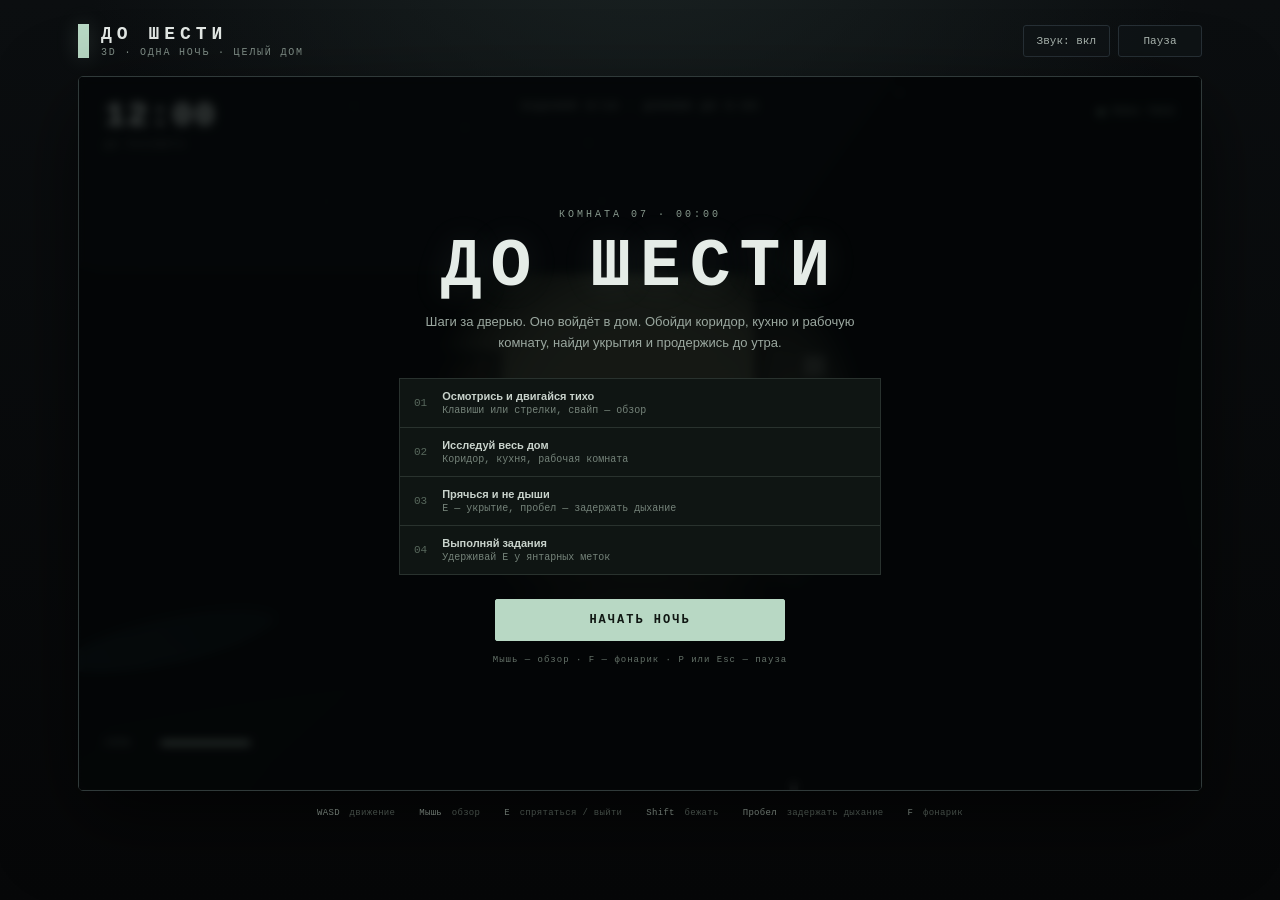
<file: index.html>
<!doctype html>
<html lang="ru">
<head>
  <meta charset="UTF-8">
  <meta name="viewport" content="width=device-width, initial-scale=1.0, viewport-fit=cover">
  <meta name="theme-color" content="#080b0d">
  <title>До шести — 3D-хоррор</title>
  <link rel="stylesheet" href="style.css">
</head>
<body>
  <main class="app">
    <header class="topbar">
      <div class="brand">
        <span class="brand-mark" aria-hidden="true"></span>
        <div>
          <div class="brand-title">ДО ШЕСТИ</div>
          <div class="brand-subtitle">3d · одна ночь · целый дом</div>
        </div>
      </div>
      <div class="top-actions">
        <button id="soundButton" class="icon-button" type="button" aria-label="Выключить звук">Звук: вкл</button>
        <button id="pauseButton" class="icon-button" type="button" aria-label="Поставить игру на паузу">Пауза</button>
      </div>
    </header>

    <section class="game-frame" id="gameFrame" aria-label="Трёхмерный дом">
      <canvas id="gameCanvas" width="1100" height="700">
        Для игры нужен браузер с поддержкой WebGL.
      </canvas>
      <div class="hidden-mask" id="hiddenMask"></div>
      <div class="crosshair" id="crosshair"></div>

      <div class="hud" id="hud">
        <div class="clock-block">
          <span class="clock" id="clock">12:00</span>
          <span class="clock-caption">до рассвета</span>
        </div>
        <div class="hud-center">
          <span class="objective" id="objective">Доживи до 6:00</span>
          <span class="notice" id="notice" aria-live="polite"></span>
        </div>
        <div class="danger-block">
          <span class="danger-dot" id="dangerDot"></span>
          <span id="dangerText">Пока тихо</span>
        </div>
      </div>

      <div class="meters" id="meters">
        <div class="meter-row">
          <span>Силы</span>
          <div class="meter"><i id="staminaFill"></i></div>
        </div>
        <div class="meter-row breath-row" id="breathRow">
          <span>Воздух</span>
          <div class="meter"><i id="breathFill"></i></div>
        </div>
      </div>

      <div class="interaction" id="interaction"></div>

      <div class="overlay" id="overlay">
        <div class="menu-panel">
          <span class="eyebrow" id="overlayEyebrow">КОМНАТА 07 · 00:00</span>
          <h1 id="overlayTitle">ДО ШЕСТИ</h1>
          <p class="menu-lead" id="overlayText">Ты слышишь шаги за дверью. Оно войдёт в дом. Обойди коридор, кухню и рабочую комнату, найди укрытия, выполни задания и продержись до утра.</p>
          <div class="rules" id="rules">
            <div class="rule">
              <span class="rule-number">01</span>
              <div><strong>Осмотрись и двигайся тихо</strong><span>Клавиши или стрелки, свайп — обзор</span></div>
            </div>
            <div class="rule">
              <span class="rule-number">02</span>
              <div><strong>Исследуй весь дом</strong><span>Коридор, кухня, рабочая комната</span></div>
            </div>
            <div class="rule">
              <span class="rule-number">03</span>
              <div><strong>Прячься и не дыши</strong><span>E — укрытие, пробел — задержать дыхание</span></div>
            </div>
            <div class="rule">
              <span class="rule-number">04</span>
              <div><strong>Выполняй задания</strong><span>Удерживай E у янтарных меток</span></div>
            </div>
          </div>
          <button id="primaryButton" class="primary-button" type="button">Начать ночь</button>
          <span class="menu-hint" id="menuHint">Мышь или свайп — обзор · F или «Свет» — фонарик · P — пауза</span>
        </div>
      </div>

      <div class="mobile-controls" aria-label="Сенсорное управление">
        <div class="dpad">
          <button type="button" data-key="ArrowUp" class="dpad-up" aria-label="Вперёд">↑</button>
          <button type="button" data-key="ArrowLeft" class="dpad-left" aria-label="Влево">←</button>
          <button type="button" data-key="ArrowDown" class="dpad-down" aria-label="Назад">↓</button>
          <button type="button" data-key="ArrowRight" class="dpad-right" aria-label="Вправо">→</button>
        </div>
        <div class="mobile-actions">
          <button type="button" data-key="KeyF" class="small-action">Свет</button>
          <button type="button" data-key="ShiftLeft" class="small-action">Бег</button>
          <button type="button" data-key="Space" class="small-action">Дыхание</button>
          <button type="button" data-key="KeyE" class="main-action">E</button>
        </div>
      </div>
    </section>

    <footer class="controls-help">
      <span><kbd>WASD</kbd> движение</span>
      <span><kbd>Мышь</kbd> обзор</span>
      <span><kbd>E</kbd> спрятаться / выйти</span>
      <span><kbd>Shift</kbd> бежать</span>
      <span><kbd>Пробел</kbd> задержать дыхание</span>
      <span><kbd>F</kbd> фонарик</span>
    </footer>
  </main>
  <script type="importmap">
    { "imports": { "three": "./three.module.js" } }
  </script>
  <script type="module" src="game.js"></script>
</body>
</html>
</file>
<file: style.css>
:root {
  color-scheme: dark;
  --bg: #07090b;
  --panel: #0e1215;
  --line: #273036;
  --text: #e4e9e6;
  --muted: #829089;
  --accent: #b8d8c4;
  --danger: #df635c;
  --mono: "Courier New", Courier, monospace;
}

* {
  box-sizing: border-box;
}

html,
body {
  margin: 0;
  min-height: 100%;
  background: var(--bg);
}

body {
  min-height: 100vh;
  color: var(--text);
  font-family: Arial, Helvetica, sans-serif;
  background:
    radial-gradient(circle at 50% -20%, #1c2525 0, transparent 46%),
    linear-gradient(180deg, #0b0e10, #060708);
  user-select: none;
}

button {
  font: inherit;
}

button:focus-visible {
  outline: 2px solid var(--accent);
  outline-offset: 3px;
}

.app {
  width: min(1180px, 100%);
  margin: 0 auto;
  padding: 24px 28px 20px;
}

.topbar {
  display: flex;
  align-items: center;
  justify-content: space-between;
  margin-bottom: 18px;
}

.brand {
  display: flex;
  align-items: center;
  gap: 12px;
}

.brand-mark {
  width: 11px;
  height: 34px;
  background: var(--accent);
  box-shadow: 0 0 22px #b8d8c433;
}

.brand-title {
  font-family: var(--mono);
  font-size: 18px;
  font-weight: 700;
  letter-spacing: 5px;
}

.brand-subtitle {
  margin-top: 3px;
  color: var(--muted);
  font-family: var(--mono);
  font-size: 10px;
  letter-spacing: 1.8px;
  text-transform: uppercase;
}

.top-actions {
  display: flex;
  gap: 8px;
}

.icon-button {
  min-width: 84px;
  padding: 9px 13px;
  border: 1px solid var(--line);
  border-radius: 3px;
  color: #aab5af;
  background: #101417cc;
  font-family: var(--mono);
  font-size: 11px;
  cursor: pointer;
  transition: color 150ms, border-color 150ms, background 150ms;
}

.icon-button:hover {
  color: var(--text);
  border-color: #53615a;
  background: #18201d;
}

.game-frame {
  position: relative;
  overflow: hidden;
  width: 100%;
  border: 1px solid #303a3a;
  border-radius: 5px;
  background: #0b0e10;
  box-shadow: 0 28px 80px #0009, inset 0 0 50px #000;
  aspect-ratio: 11 / 7;
}

.game-frame::after {
  position: absolute;
  inset: 0;
  z-index: 4;
  border: 1px solid #ffffff09;
  background: repeating-linear-gradient(0deg, transparent 0, transparent 3px, #0000000d 4px);
  pointer-events: none;
  content: "";
}

canvas {
  display: block;
  width: 100%;
  height: 100%;
  background: #0b0e10;
}

.hud {
  position: absolute;
  inset: 0 0 auto;
  z-index: 5;
  display: grid;
  grid-template-columns: 1fr 2fr 1fr;
  align-items: start;
  padding: 22px 26px;
  pointer-events: none;
}

.clock-block {
  display: flex;
  flex-direction: column;
}

.clock {
  color: #d8e4dc;
  font-family: var(--mono);
  font-size: clamp(22px, 3vw, 34px);
  font-weight: 700;
  letter-spacing: 2px;
  line-height: 1;
  text-shadow: 0 0 18px #b8d8c422;
}

.clock-caption {
  margin-top: 7px;
  color: #728078;
  font-family: var(--mono);
  font-size: 9px;
  letter-spacing: 2px;
  text-transform: uppercase;
}

.hud-center {
  display: flex;
  flex-direction: column;
  align-items: center;
  gap: 10px;
  padding-top: 2px;
}

.objective {
  color: #95a59b;
  font-family: var(--mono);
  font-size: 10px;
  letter-spacing: 2.2px;
  text-transform: uppercase;
}

.notice {
  min-height: 18px;
  color: #d3ded6;
  font-family: var(--mono);
  font-size: 12px;
  letter-spacing: 1px;
  text-align: center;
  text-shadow: 0 2px 6px #000;
}

.notice.danger {
  color: #ef8b80;
}

.danger-block {
  display: flex;
  align-items: center;
  justify-content: flex-end;
  gap: 8px;
  padding-top: 7px;
  color: #86958c;
  font-family: var(--mono);
  font-size: 10px;
  letter-spacing: 1px;
  text-transform: uppercase;
}

.danger-dot {
  width: 6px;
  height: 6px;
  border-radius: 50%;
  background: #7b9685;
  box-shadow: 0 0 9px #7b968566;
}

.danger-block.alert {
  color: #e68b82;
}

.danger-block.alert .danger-dot {
  background: var(--danger);
  box-shadow: 0 0 12px #df635caa;
  animation: pulse 700ms infinite alternate;
}

.meters {
  position: absolute;
  bottom: 24px;
  left: 26px;
  z-index: 5;
  display: flex;
  flex-direction: column;
  gap: 8px;
  width: 145px;
  pointer-events: none;
}

.meter-row {
  display: grid;
  grid-template-columns: 48px 1fr;
  align-items: center;
  gap: 8px;
  color: #89978f;
  font-family: var(--mono);
  font-size: 9px;
  letter-spacing: 1px;
  text-transform: uppercase;
}

.meter {
  overflow: hidden;
  height: 4px;
  background: #ffffff17;
}

.meter i {
  display: block;
  width: 100%;
  height: 100%;
  background: #adc6b5;
  transition: width 100ms linear;
}

.breath-row {
  visibility: hidden;
}

.breath-row.visible {
  visibility: visible;
}

.breath-row .meter i {
  background: #94b8c8;
}

.interaction {
  position: absolute;
  bottom: 26px;
  left: 50%;
  z-index: 5;
  min-width: 210px;
  padding: 9px 15px;
  border: 1px solid transparent;
  border-radius: 3px;
  color: transparent;
  background: transparent;
  font-family: var(--mono);
  font-size: 11px;
  letter-spacing: 1px;
  text-align: center;
  transform: translateX(-50%);
  pointer-events: none;
}

.interaction.visible {
  border-color: #b8d8c433;
  color: #d8e4dc;
  background: #0b100ee6;
}

.overlay {
  position: absolute;
  inset: 0;
  z-index: 10;
  display: flex;
  align-items: center;
  justify-content: center;
  padding: 30px;
  background: #050809b8;
  backdrop-filter: blur(5px);
  transition: opacity 220ms;
}

.overlay.is-hidden {
  visibility: hidden;
  opacity: 0;
  pointer-events: none;
}

.menu-panel {
  width: min(490px, 100%);
  text-align: center;
}

.eyebrow {
  color: #87988d;
  font-family: var(--mono);
  font-size: 10px;
  letter-spacing: 3px;
}

.menu-panel h1 {
  margin: 12px 0 10px;
  color: #e5ece7;
  font-family: var(--mono);
  font-size: clamp(38px, 7vw, 68px);
  letter-spacing: 9px;
  line-height: 1;
  text-shadow: 0 0 35px #b8d8c41c;
}

.menu-lead {
  max-width: 440px;
  margin: 0 auto 24px;
  color: #9ba8a0;
  font-size: 13px;
  line-height: 1.65;
}

.rules {
  display: grid;
  gap: 1px;
  margin-bottom: 24px;
  border: 1px solid #29322e;
  background: #29322e;
  text-align: left;
}

.rule {
  display: flex;
  align-items: center;
  gap: 15px;
  padding: 11px 14px;
  background: #0e1312f2;
}

.rule-number {
  color: #57675c;
  font-family: var(--mono);
  font-size: 11px;
}

.rule div {
  display: flex;
  flex-direction: column;
  gap: 3px;
}

.rule strong {
  color: #c9d3cc;
  font-size: 11px;
  font-weight: 600;
}

.rule div span {
  color: #75837a;
  font-family: var(--mono);
  font-size: 10px;
}

.primary-button {
  width: min(290px, 100%);
  padding: 13px 22px;
  border: 1px solid #b8d8c4;
  border-radius: 2px;
  color: #101713;
  background: #b8d8c4;
  font-family: var(--mono);
  font-size: 12px;
  font-weight: 700;
  letter-spacing: 2px;
  text-transform: uppercase;
  cursor: pointer;
  transition: background 150ms, box-shadow 150ms;
}

.primary-button:hover {
  background: #d3e5d9;
  box-shadow: 0 0 26px #b8d8c426;
}

.menu-hint {
  display: block;
  margin-top: 14px;
  color: #647168;
  font-family: var(--mono);
  font-size: 9px;
  letter-spacing: 1px;
}

.controls-help {
  display: flex;
  justify-content: center;
  flex-wrap: wrap;
  gap: 12px 24px;
  padding: 17px 0 0;
  color: #637068;
  font-family: var(--mono);
  font-size: 9px;
  letter-spacing: 0.3px;
}

kbd {
  margin-right: 4px;
  color: #9faea4;
  font-family: inherit;
}

.mobile-controls {
  display: none;
}

@keyframes pulse {
  from { opacity: 0.45; }
  to { opacity: 1; }
}

@media (max-width: 760px) {
  .app {
    padding: 14px 12px;
  }

  .brand-subtitle,
  .controls-help {
    display: none;
  }

  .brand-title {
    font-size: 14px;
    letter-spacing: 3px;
  }

  .brand-mark {
    height: 26px;
  }

  .icon-button {
    min-width: 0;
    padding: 8px 10px;
    font-size: 9px;
  }

  .hud {
    padding: 14px;
  }

  .hud-center {
    display: none;
  }

  .danger-block {
    font-size: 8px;
  }

  .meters {
    bottom: 14px;
    left: 14px;
    width: 115px;
  }

  .interaction {
    bottom: 12px;
    min-width: 160px;
    padding: 6px 9px;
    font-size: 9px;
  }

  .overlay {
    padding: 18px;
  }

  .menu-lead {
    margin-bottom: 14px;
    font-size: 11px;
  }

  .rules {
    margin-bottom: 14px;
  }

  .rule {
    padding: 7px 10px;
  }

  .menu-hint {
    margin-top: 9px;
  }
}

@media (pointer: coarse) and (max-width: 1000px) {
  .game-frame.playing .mobile-controls {
    position: absolute;
    inset: auto 12px 12px;
    z-index: 7;
    display: flex;
    align-items: flex-end;
    justify-content: space-between;
    pointer-events: none;
  }

  .mobile-controls button {
    border: 1px solid #b8d8c43b;
    border-radius: 50%;
    color: #d3dfd7;
    background: #111916b8;
    font-family: var(--mono);
    font-size: 12px;
    touch-action: none;
    pointer-events: auto;
  }

  .dpad {
    display: grid;
    grid-template: repeat(3, 36px) / repeat(3, 36px);
    gap: 2px;
  }

  .dpad-up { grid-area: 1 / 2; }
  .dpad-left { grid-area: 2 / 1; }
  .dpad-down { grid-area: 2 / 2; }
  .dpad-right { grid-area: 2 / 3; }

  .mobile-actions {
    display: grid;
    grid-template-columns: repeat(2, 48px);
    gap: 6px;
  }

  .mobile-actions button {
    width: 48px;
    height: 48px;
    font-size: 8px;
  }

  .mobile-actions .main-action {
    border-color: #b8d8c488;
    font-size: 16px;
  }

  .game-frame.playing .meters {
    bottom: 130px;
  }

  .game-frame.playing .interaction {
    bottom: 105px;
  }
}

@media (max-height: 700px) and (min-width: 761px) {
  .app {
    padding-top: 12px;
  }

  .topbar {
    margin-bottom: 10px;
  }

  .controls-help {
    padding-top: 10px;
  }
}

@media (max-height: 500px) {
  .overlay {
    align-items: flex-start;
    overflow-y: auto;
    padding: 12px;
  }

  .menu-panel h1 {
    margin: 7px 0 10px;
    font-size: 32px;
  }

  .menu-lead {
    display: none;
  }

  .rules {
    margin-bottom: 10px;
  }

  .rule {
    padding: 6px 10px;
  }

  .primary-button {
    padding: 10px 20px;
  }

  .menu-hint {
    margin-top: 7px;
  }
}

#gameCanvas {
  cursor: crosshair;
  touch-action: none;
}

.hidden-mask {
  position: absolute;
  inset: 0;
  z-index: 2;
  display: none;
  pointer-events: none;
}

.hidden-mask.bed {
  display: block;
  background:
    linear-gradient(180deg, #020303 0, #020303f2 12%, transparent 30%, transparent 43%, #020303e8 45%, #020303 55%, transparent 68%, transparent 80%, #020303f5 96%),
    radial-gradient(ellipse at center, transparent 20%, #000000b5 90%);
}

.hidden-mask.wardrobe {
  display: block;
  background:
    repeating-linear-gradient(90deg, #020303f5 0, #020303f5 12%, transparent 12%, transparent 18%),
    radial-gradient(ellipse at center, transparent 15%, #000000b0 90%);
}

/* Шкаф в коридоре и шкаф кабинета — узкая щель между створками */
.hidden-mask.closet,
.hidden-mask.cabinet {
  display: block;
  background:
    linear-gradient(90deg, #020303 0, #020303f2 26%, transparent 34%, transparent 66%, #020303f2 74%, #020303 100%),
    radial-gradient(ellipse at center, transparent 18%, #000000b8 92%);
}

/* Под кухонной стойкой — темнота и низкая перекладина сверху */
.hidden-mask.counter {
  display: block;
  background:
    linear-gradient(180deg, #020303 0, #020303f7 34%, transparent 42%, transparent 100%),
    radial-gradient(ellipse at center, transparent 16%, #000000c2 92%);
}

/* Кладовка — полки и доски перед глазами */
.hidden-mask.pantry {
  display: block;
  background:
    repeating-linear-gradient(180deg, #020303f7 0, #020303f7 9%, transparent 9%, transparent 15%),
    repeating-linear-gradient(90deg, #020303d9 0, #020303d9 3%, transparent 3%, transparent 22%),
    radial-gradient(ellipse at center, transparent 14%, #000000b8 92%);
}

.crosshair {
  position: absolute;
  top: 50%;
  left: 50%;
  z-index: 5;
  display: none;
  width: 4px;
  height: 4px;
  border-radius: 50%;
  background: #d8e4dc99;
  box-shadow: 0 0 5px #000;
  transform: translate(-50%, -50%);
  pointer-events: none;
}

.game-frame.playing .crosshair.visible {
  display: block;
}

@media (pointer: coarse) {
  #gameCanvas {
    cursor: default;
  }
}

.overlay {
  overflow-y: auto;
}

.menu-panel {
  max-height: 100%;
  flex: 0 1 auto;
  overflow-y: auto;
  padding: 4px;
}

@media (pointer: coarse) {
  html,
  body {
    height: 100%;
    overflow: hidden;
  }

  body {
    min-height: 100vh;
    min-height: 100dvh;
    overscroll-behavior: none;
  }

  .app {
    width: 100%;
    height: 100vh;
    height: 100dvh;
    display: flex;
    flex-direction: column;
    padding: 10px;
  }

  .topbar {
    flex: 0 0 auto;
    gap: 8px;
    margin-bottom: 10px;
  }

  .brand {
    min-width: 0;
  }

  .brand-title {
    font-size: 13px;
    letter-spacing: 3px;
  }

  .brand-mark {
    width: 8px;
    height: 24px;
  }

  .top-actions {
    flex: 0 0 auto;
    gap: 6px;
  }

  .icon-button {
    min-width: 0;
    padding: 7px 9px;
  }

  .game-frame {
    flex: 1 1 auto;
    width: 100%;
    min-height: 0;
    max-height: none;
    aspect-ratio: auto;
  }

  .controls-help {
    display: none;
  }

  .overlay {
    padding: 12px;
  }

  .menu-panel {
    width: min(430px, 100%);
  }

  .menu-panel h1 {
    font-size: clamp(30px, 10vw, 48px);
    letter-spacing: 5px;
  }

  .rules {
    margin-bottom: 12px;
  }

  .dpad {
    grid-template: repeat(3, 32px) / repeat(3, 32px);
  }

  .mobile-actions {
    grid-template-columns: repeat(2, 44px);
    gap: 5px;
  }

  .mobile-actions button {
    width: 44px;
    height: 44px;
  }

  .game-frame.playing .meters {
    bottom: 116px;
  }

  .game-frame.playing .interaction {
    bottom: 94px;
  }
}

@media (pointer: coarse) and (max-height: 500px) {
  .app {
    padding: 8px;
  }

  .topbar {
    margin-bottom: 6px;
  }

  .brand-mark {
    width: 7px;
    height: 20px;
  }

  .brand-title {
    font-size: 11px;
    letter-spacing: 2px;
  }

  .brand-subtitle {
    display: none;
  }

  .icon-button {
    padding: 5px 7px;
    font-size: 8px;
  }

  .hud {
    padding: 10px 12px;
  }

  .clock {
    font-size: 20px;
  }

  .overlay {
    padding: 8px;
  }

  .menu-panel h1 {
    margin: 5px 0 7px;
    font-size: 26px;
    letter-spacing: 4px;
  }

  .menu-lead {
    display: none;
  }

  .rules {
    margin-bottom: 7px;
  }

  .rule {
    gap: 8px;
    padding: 4px 8px;
  }

  .rule-number {
    font-size: 9px;
  }

  .rule strong {
    font-size: 10px;
  }

  .rule div span {
    font-size: 8px;
  }

  .primary-button {
    padding: 8px 14px;
    font-size: 10px;
  }

  .menu-hint {
    margin-top: 5px;
    font-size: 8px;
  }

  .mobile-controls {
    inset: auto 8px 8px;
  }

  .dpad {
    grid-template: repeat(3, 30px) / repeat(3, 30px);
  }

  .mobile-actions {
    grid-template-columns: repeat(2, 40px);
    gap: 4px;
  }

  .mobile-actions button {
    width: 40px;
    height: 40px;
    font-size: 7px;
  }

  .mobile-actions .main-action {
    font-size: 14px;
  }

  .meters {
    width: 105px;
  }

  .game-frame.playing .meters {
    bottom: 108px;
  }

  .game-frame.playing .interaction {
    bottom: 86px;
  }
}
</file>
